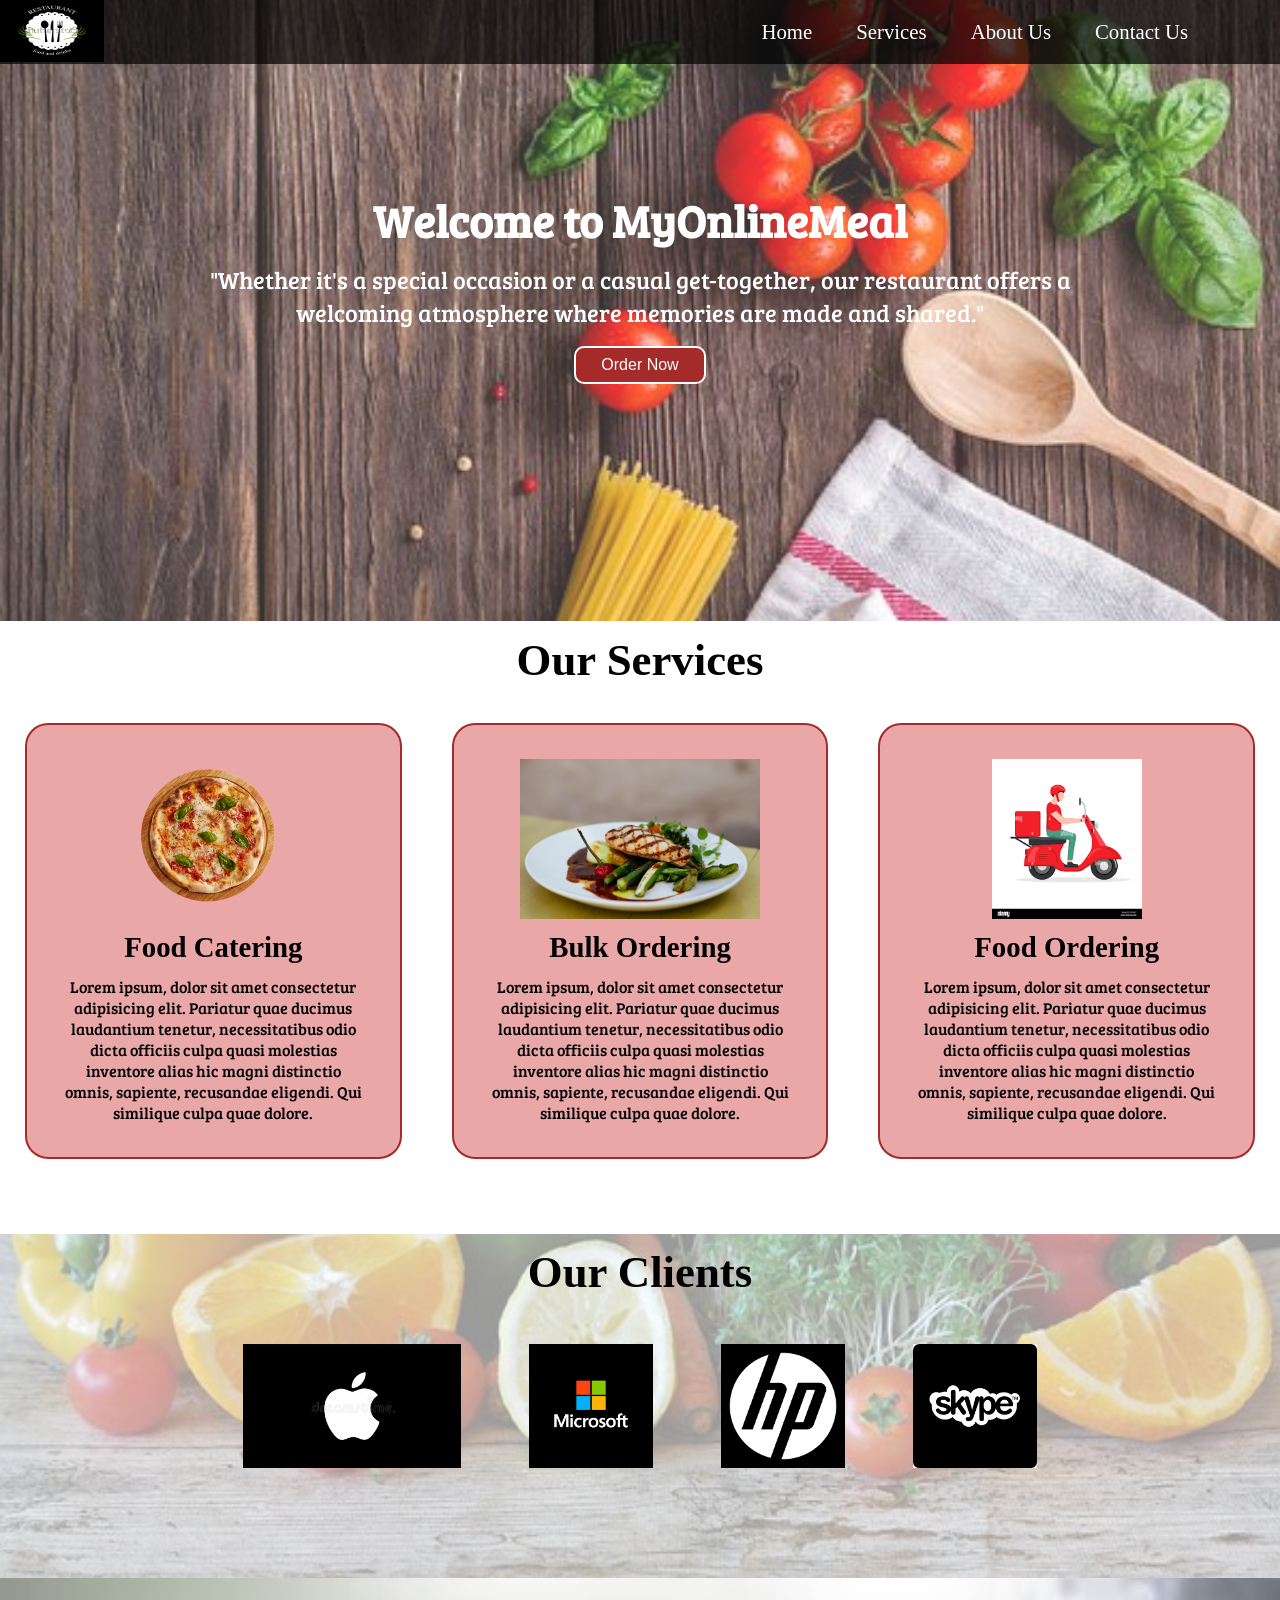
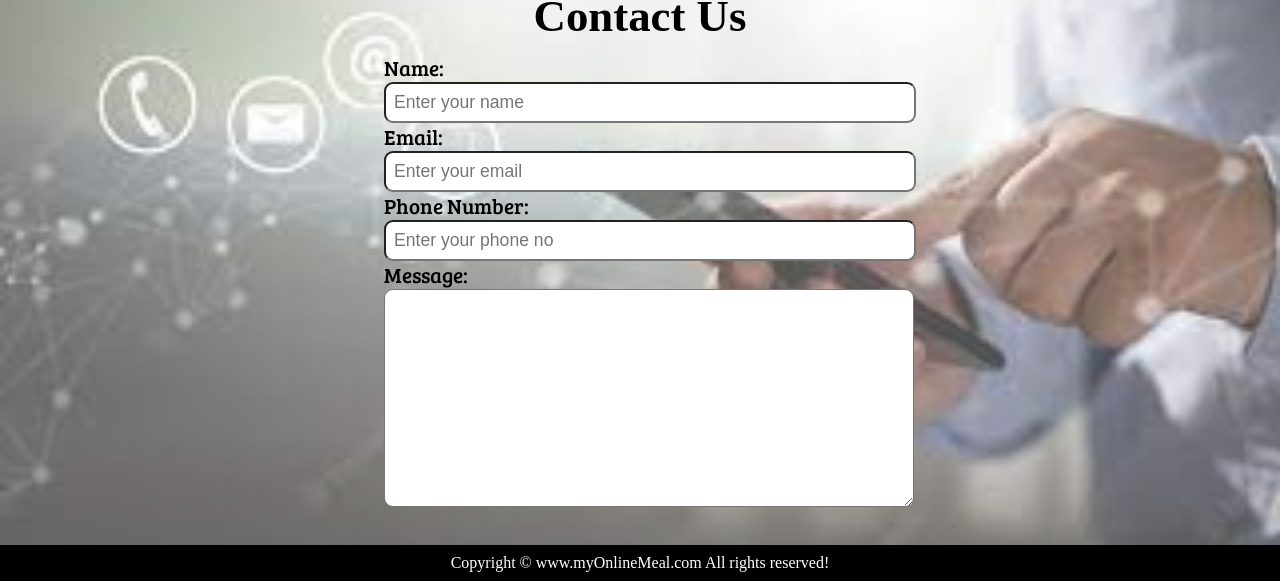
<file: index.html>
<!DOCTYPE html>
<html lang="en">
<head>
    <meta charset="UTF-8">
    <meta http-equiv="X-UA-Compatible" content="IE=edge">
    <meta name="viewport" content="width=device-width, initial-scale=1.0">
    <title>Best Online Food Delivery Service in India || MyOnlineMeal.com</title>
    <link rel="stylesheet" href="style.css">
    <link rel="stylesheet" media="screen and (max-width: 1170px" href="phone.css">
    <link href="https://fonts.googleapis.com/css?family=Baloo+Bhai|Bree+Serif&display=swap" rel="stylesheet">
</head>
<body>
    <nav id="navbar">
        <div id="logo">
            <img src="logonew1.jpg"  alt="MyOnlineMeal.com">
        </div>
        <ul>
            <li class="item"><a href="#home">Home</a></li>
            <li class="item"><a href="#services-container">Services</a></li>
            <li class="item"><a href="#client- section">About Us</a></li>
            <li class="item"><a href="#contact">Contact Us</a></li>
        </ul>
    </nav>

    <section id="home">
        <h1 class="h-primary">Welcome to MyOnlineMeal</h1>
        <p>"Whether it's a special occasion or a casual get-together, our
             restaurant offers a welcoming atmosphere where memories are made and shared." </p>
        <button class="btn">Order Now</button>
    </section>

    <section id="services-container">
        <h1 class="h-primary center">Our Services</h1>
        <div id="services"> 
           
            <div class="box">
                <img src="img/1.png" alt="">
                <h2 class="h-secondary center">Food Catering</h2>
                <p class = "center">Lorem ipsum, dolor sit amet consectetur adipisicing elit. Pariatur quae ducimus laudantium tenetur, necessitatibus odio dicta officiis culpa quasi molestias inventore alias hic magni distinctio omnis, sapiente, recusandae eligendi. Qui similique culpa quae dolore.</p>
            </div>

            <div class="box">
                <img src="/img/2.jpg" alt="">
                <h2 class="h-secondary center">Bulk Ordering</h2>
                <p class = "center">Lorem ipsum, dolor sit amet consectetur adipisicing elit. Pariatur quae ducimus laudantium tenetur, necessitatibus odio dicta officiis culpa quasi molestias inventore alias hic magni distinctio omnis, sapiente, recusandae eligendi. Qui similique culpa quae dolore.</p>
            </div>

            <div class="box">
                <img src="img/delivery.png" alt="">
                <h2 class="h-secondary center">Food Ordering</h2>
                <p class = "center">Lorem ipsum, dolor sit amet consectetur adipisicing elit. Pariatur quae ducimus laudantium tenetur, necessitatibus odio dicta officiis culpa quasi molestias inventore alias hic magni distinctio omnis, sapiente, recusandae eligendi. Qui similique culpa quae dolore.</p>
            </div>
        </div>
    </section>
    <section id="client-section">
        <h1 class="h-primary center">Our Clients</h1>
        <div id="clients">
            <div class="clients-items">
                <img src="img/logo1.png" alt="Our client">
            </div>
            <div class="clients-items">
                <img src="img/logo2.png" alt="Our client">
            </div>
            <div class="clients-items">
                <img src="img/logo3.png" alt="Our client">
            </div>
            <div class="clients-items">
                <img src="img/logo4..png" alt="Our client">
            </div>
        </div>
    </section>

    <section id="contact">
        <h1 class="h-primary center">Contact Us</h1>
        <div id="contact-box">
            <form action="">
                <div class="form-group">
                    <label for="name">Name: </label>
                    <input type="text" name="name" id="name" placeholder="Enter your name">
                </div>

                <div class="form-group">
                    <label for="email">Email: </label>
                    <input type="email" name="name" id="email" placeholder="Enter your email">
                </div>

                <div class="form-group">
                    <label for="phone">Phone Number: </label>
                    <input type="phone" name="name" id="phone" placeholder="Enter your phone no">
                </div>

                <div class="form-group">
                    <label for="message">Message: </label>
                    <textarea name="message" id="message" cols="30" rows="10"></textarea>
                </div>
            </form>
        </div>
    </section>

    <footer>
        <div class="center">
         Copyright &copy; www.myOnlineMeal.com All rights reserved!
        </div>
    </footer>
</body>
</html>
</file>
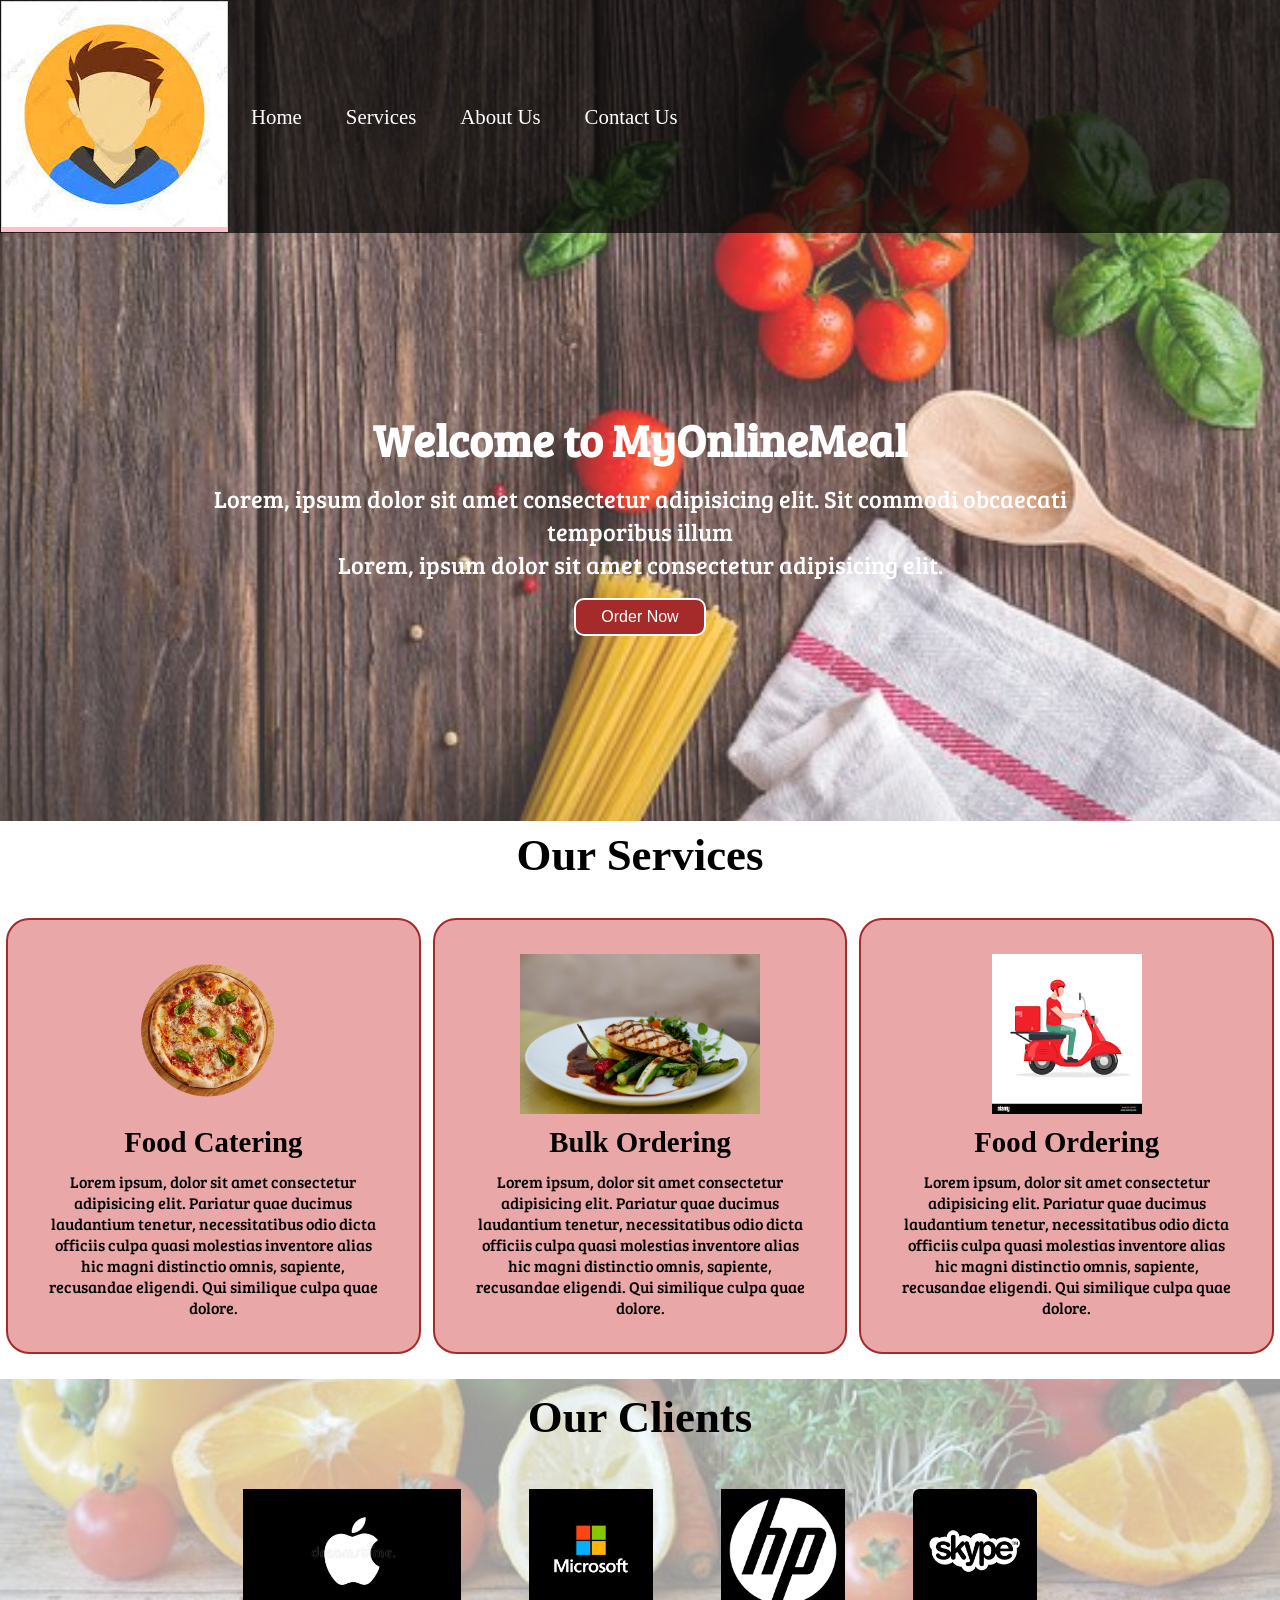
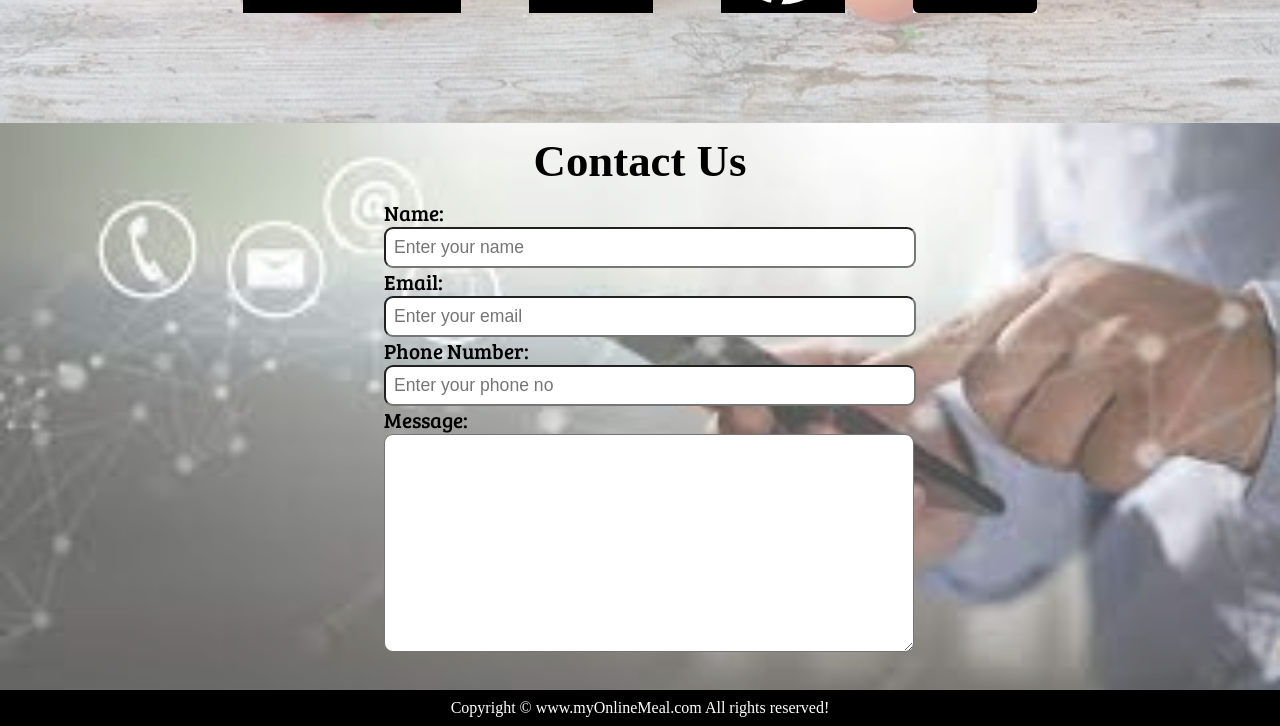
<file: Project 2/index.html>
<!DOCTYPE html>
<html lang="en">
<head>
    <meta charset="UTF-8">
    <meta http-equiv="X-UA-Compatible" content="IE=edge">
    <meta name="viewport" content="width=device-width, initial-scale=1.0">
    <title>Best Online Food Delivery Service in India || MyOnlineMeal.com</title>
    <link rel="stylesheet" href="style.css">
    <link rel="stylesheet" media="screen and (max-width: 1170px" href="phone.css">
    <link href="https://fonts.googleapis.com/css?family=Baloo+Bhai|Bree+Serif&display=swap" rel="stylesheet">
</head>
<body>
    <nav id="navbar">
        <div id="logo">
            <img src="logo.png" alt="MyOnlineMeal.com">
        </div>
        <ul>
            <li class="item"><a href="#home">Home</a></li>
            <li class="item"><a href="#services-container">Services</a></li>
            <li class="item"><a href="#client- section">About Us</a></li>
            <li class="item"><a href="#contact">Contact Us</a></li>
        </ul>
    </nav>

    <section id="home">
        <h1 class="h-primary">Welcome to MyOnlineMeal</h1>
        <p>Lorem, ipsum dolor sit amet consectetur adipisicing elit. Sit commodi obcaecati temporibus illum </p>
        <p>Lorem, ipsum dolor sit amet consectetur adipisicing elit. </p>
        <button class="btn">Order Now</button>
    </section>

    <section id="services-container">
        <h1 class="h-primary center">Our Services</h1>
        <div id="services">
            <div class="box">
                <img src="img/1.png" alt="">
                <h2 class="h-secondary center">Food Catering</h2>
                <p class = "center">Lorem ipsum, dolor sit amet consectetur adipisicing elit. Pariatur quae ducimus laudantium tenetur, necessitatibus odio dicta officiis culpa quasi molestias inventore alias hic magni distinctio omnis, sapiente, recusandae eligendi. Qui similique culpa quae dolore.</p>
            </div>

            <div class="box">
                <img src="/img/2.jpg" alt="">
                <h2 class="h-secondary center">Bulk Ordering</h2>
                <p class = "center">Lorem ipsum, dolor sit amet consectetur adipisicing elit. Pariatur quae ducimus laudantium tenetur, necessitatibus odio dicta officiis culpa quasi molestias inventore alias hic magni distinctio omnis, sapiente, recusandae eligendi. Qui similique culpa quae dolore.</p>
            </div>

            <div class="box">
                <img src="img/delivery.png" alt="">
                <h2 class="h-secondary center">Food Ordering</h2>
                <p class = "center">Lorem ipsum, dolor sit amet consectetur adipisicing elit. Pariatur quae ducimus laudantium tenetur, necessitatibus odio dicta officiis culpa quasi molestias inventore alias hic magni distinctio omnis, sapiente, recusandae eligendi. Qui similique culpa quae dolore.</p>
            </div>
        </div>
    </section>
    <section id="client-section">
        <h1 class="h-primary center">Our Clients</h1>
        <div id="clients">
            <div class="clients-items">
                <img src="img/logo1.png" alt="Our client">
            </div>
            <div class="clients-items">
                <img src="img/logo2.png" alt="Our client">
            </div>
            <div class="clients-items">
                <img src="img/logo3.png" alt="Our client">
            </div>
            <div class="clients-items">
                <img src="img/logo4..png" alt="Our client">
            </div>
        </div>
    </section>

    <section id="contact">
        <h1 class="h-primary center">Contact Us</h1>
        <div id="contact-box">
            <form action="">
                <div class="form-group">
                    <label for="name">Name: </label>
                    <input type="text" name="name" id="name" placeholder="Enter your name">
                </div>

                <div class="form-group">
                    <label for="email">Email: </label>
                    <input type="email" name="name" id="email" placeholder="Enter your email">
                </div>

                <div class="form-group">
                    <label for="phone">Phone Number: </label>
                    <input type="phone" name="name" id="phone" placeholder="Enter your phone no">
                </div>

                <div class="form-group">
                    <label for="message">Message: </label>
                    <textarea name="message" id="message" cols="30" rows="10"></textarea>
                </div>
            </form>
        </div>
    </section>

    <footer>
        <div class="center">
         Copyright &copy; www.myOnlineMeal.com All rights reserved!
        </div>
    </footer>
</body>
</html>
</file>
<file: style.css>
/* css Reset */
*{
    margin: 0;
    padding: 0;
}
/* CSS Variables */
*root{
    --navbar-height: 59px;

}
#navbar{
    width: 100%;
    height: 4rem;
    display: flex;
    align-items: center;
    position: fixed;
    justify-content: flex-end; 
     justify-content: space-between; 
    z-index: 999;
}
#navbar::before{
    content: "";
    background-color: black;
    position: absolute;
    top: 0px;
    left: 0px;
    height: 100%;
    width: 100%;
    z-index: -1;
    opacity: 0.7;

}
/* #logo{
   
    background-color: pink;
    margin: 1px 1px;
} */
#logo img{
    width:138%; 
    height:4rem; 
    /* margin: 1px 1px; */
}

#navbar ul{
    margin-right: 70px;
    display: flex;
    font-family: 'Baloo Bhai', cursive;
}
   #navbar content{
    margin-right: 50px;
   }
#navbar ul li{
    
    right:23px ;
    list-style: none;
    font-size: 1.3rem;
}
#navbar ul li a{
   
    color: white;
   display: block;
   padding: 3px 22px;
   border-radius: 20px;
   text-decoration: none;
}
#navbar ul li a:hover{
    color: white;
    background-color: black;
   
}
#home{
    display: flex;
    flex-direction: column;
    padding: 3px 200px;
    height: 378px;
    justify-content: center;
    align-items: center;
    position: relative;
    
   
}
#home::before{
    content: "";
    position: absolute;
    background: url(bg.jpg)no-repeat center center/cover;
    top: 0px;
    left: 0px;
    height: 621px;
    width: 100%;
    z-index: -1;
    opacity: 0.8;
}
#home h1{
    margin-top:194px;
    color: white;
    text-align: center;

    justify-content: center;
    align-items: center;
    font-family: 'Bree Serif', serif;
}

#home p{
    color: white;
    text-align: center;
    font-size: 1.5rem;
    font-family: 'Bree Serif', serif;
    justify-content: center;
    align-items: center;
}

/* sevices section */


#services-container {
    margin-top: 188px;
    padding: 50px 0;
    text-align: center;
    
  }
#services{
    
    margin-top: 0px; /* Adjust the margin as needed */
  position: relative; /* Add position relative */
  z-index: 1; 
    /* margin-top: 260px; */
    /* margin-right: 0px; */
    display: flex;
    
}
#services .box{
    border: 2px solid brown;
    padding: 34px;
    margin: 25px 25px;
    border-radius: 23px;
    background-color: rgb(233, 167, 167);
}
#services .box img{
    height: 160px;
    margin: auto;
    display: block;
    
    
}
#services .box p{
    font-family: 'Bree Serif', serif;
}
/* Clients section */
#client-section{
    height: 344px;
    position: relative;
}
#client-section::before{
   content: "";
   position: absolute;
   background: url(../bg2.jpg)no-repeat center center/cover;
   width: 100%;
   height: 100%;
   z-index: -1;
   opacity: 0.4;
}
#clients{
    display: flex;
    justify-content: center;
    align-items: center;
}
#clients img{
    height: 124px;
}
.clients-items{
    padding: 34px;
}

/* Contact section */
#contact{
    position: relative;
}
#contact::before{
    content: "";
    position: absolute;
    width: 100%;
    height: 100%;
    z-index: -1;
    opacity: 0.7;
    background: url(contact.jpg)no-repeat center center/cover;
}
#contact-box{
    display: flex;
    justify-content: center;
    align-items: center;
    padding-bottom: 34px;
}
#contact-box input,
#contact-box textarea{
    width: 100%;
    padding: 0.5rem;
    border-radius: 9px;
    font-size: 1.1rem;
}
#contact-box form{
    width: 40%;
}
#contact-box label{
    font-size: 1.3rem;
    font-family: 'Bree Serif', serif;

}
footer{
    background: black;
    color: white;
    padding: 9px 20px;
}
/* utility classes */
.h-primary{
    font-size: 2.8rem;
    padding: 12px;
}
.h-secondary{
    font-size: 1.8rem;
    padding: 12px;
}
.btn{
    padding: 8px 25px;
    border: 2px solid white;
    background-color: brown;
    color: white;
    margin: 17px;
    font-size: 1rem;
    border-radius: 10px;
    cursor: pointer;

    
}
.center{
    text-align: center;
}
</file>
<file: phone.css>
/* Navigation */
#navbar {
    flex-direction: column;
}

#navbar ul li a{
    font-size: 1rem;
    padding: 0px 7px;
    padding-bottom: 8px;
}
/* Home section */
#home{
    height: 370px; 
    padding: 3px 28px;
}

#home::before{
    height: 480px; 
}

#home p{
    font-size: 13px;
}

/* Services section  */
#services{
    flex-direction: column;
}

#services .box { 
    padding: 14px;
    margin: 2px 0px; 
    margin-bottom: 20px;
}

/* Clients section */
#clients{
    flex-wrap: wrap;
}

#clients img{
    width: 66px;
    padding: 6px;
    height: auto;
}

/* Contact us section */
#contact-box form{
    width:80%;
}
/* Footer */

/* Utility classes */
.h-primary{
    font-size:26px;
}
.btn{
    font-size: 13px;
    padding: 4px 8px;
}
</file>
<file: Project 2/style.css>
/* css Reset */
*{
    margin: 0;
    padding: 0;
}
/* CSS Variables */
*root{
    --navbar-height: 59px;

}
#navbar{
    display: flex;
    align-items: center;
    position: sticky;
}
#navbar::before{
    content: "";
    background-color: black;
    position: absolute;
    top: 0px;
    left: 0px;
    height: 100%;
    width: 100%;
    z-index: -1;
    opacity: 0.7;

}
#logo{
    background-color: pink;
    margin: 1px 1px;
}
#logo img{
    margin: 1px 1px;
}

#navbar ul{
    display: flex;
    font-family: 'Baloo Bhai', cursive;
}
#navbar ul li{
    list-style: none;
    font-size: 1.3rem;
}
#navbar ul li a{
    color: white;
   display: block;
   padding: 3px 22px;
   border-radius: 20px;
   text-decoration: none;
}
#navbar ul li a:hover{
    color: black;
    background-color: white;
   
}
#home{
    display: flex;
    flex-direction: column;
    padding: 3px 200px;
    height: 578px;
    justify-content: center;
    align-items: center;
}
#home::before{
    content: "";
    position: absolute;
    background: url(bg.jpg)no-repeat center center/cover;
    top: 0px;
    left: 0px;
    height: 821px;
    width: 100%;
    z-index: -1;
    opacity: 0.8;
}
#home h1{
    color: white;
    text-align: center;
    font-family: 'Bree Serif', serif;
}

#home p{
    color: white;
    text-align: center;
    font-size: 1.5rem;
    font-family: 'Bree Serif', serif;
}
/* sevices section */
#services{
    /* margin-top: 260px; */
    /* margin-right: 0px; */
    display: flex;
}
#services .box{
    border: 2px solid brown;
    padding: 34px;
    margin: 25px 6px;
    border-radius: 23px;
    background-color: rgb(233, 167, 167);
}
#services .box img{
    height: 160px;
    margin: auto;
    display: block;
    
    
}
#services .box p{
    font-family: 'Bree Serif', serif;
}
/* Clients section */
#client-section{
    height: 344px;
    position: relative;
}
#client-section::before{
   content: "";
   position: absolute;
   background: url(../bg2.jpg)no-repeat center center/cover;
   width: 100%;
   height: 100%;
   z-index: -1;
   opacity: 0.4;
}
#clients{
    display: flex;
    justify-content: center;
    align-items: center;
}
#clients img{
    height: 124px;
}
.clients-items{
    padding: 34px;
}

/* Contact section */
#contact{
    position: relative;
}
#contact::before{
    content: "";
    position: absolute;
    width: 100%;
    height: 100%;
    z-index: -1;
    opacity: 0.7;
    background: url(contact.jpg)no-repeat center center/cover;
}
#contact-box{
    display: flex;
    justify-content: center;
    align-items: center;
    padding-bottom: 34px;
}
#contact-box input,
#contact-box textarea{
    width: 100%;
    padding: 0.5rem;
    border-radius: 9px;
    font-size: 1.1rem;
}
#contact-box form{
    width: 40%;
}
#contact-box label{
    font-size: 1.3rem;
    font-family: 'Bree Serif', serif;

}
footer{
    background: black;
    color: white;
    padding: 9px 20px;
}
/* utility classes */
.h-primary{
    font-size: 2.8rem;
    padding: 12px;
}
.h-secondary{
    font-size: 1.8rem;
    padding: 12px;
}
.btn{
    padding: 8px 25px;
    border: 2px solid white;
    background-color: brown;
    color: white;
    margin: 17px;
    font-size: 1rem;
    border-radius: 10px;
    cursor: pointer;

    
}
.center{
    text-align: center;
}
</file>
<file: Project 2/phone.css>
/* Navigation */
#navbar {
    flex-direction: column;
}

#navbar ul li a{
    font-size: 1rem;
    padding: 0px 7px;
    padding-bottom: 8px;
}
/* Home section */
#home{
    height: 370px; 
    padding: 3px 28px;
}

#home::before{
    height: 480px; 
}

#home p{
    font-size: 13px;
}

/* Services section  */
#services{
    flex-direction: column;
}

#services .box { 
    padding: 14px;
    margin: 2px 0px; 
    margin-bottom: 20px;
}

/* Clients section */
#clients{
    flex-wrap: wrap;
}

#clients img{
    width: 66px;
    padding: 6px;
    height: auto;
}

/* Contact us section */
#contact-box form{
    width:80%;
}
/* Footer */

/* Utility classes */
.h-primary{
    font-size:26px;
}
.btn{
    font-size: 13px;
    padding: 4px 8px;
}
</file>
